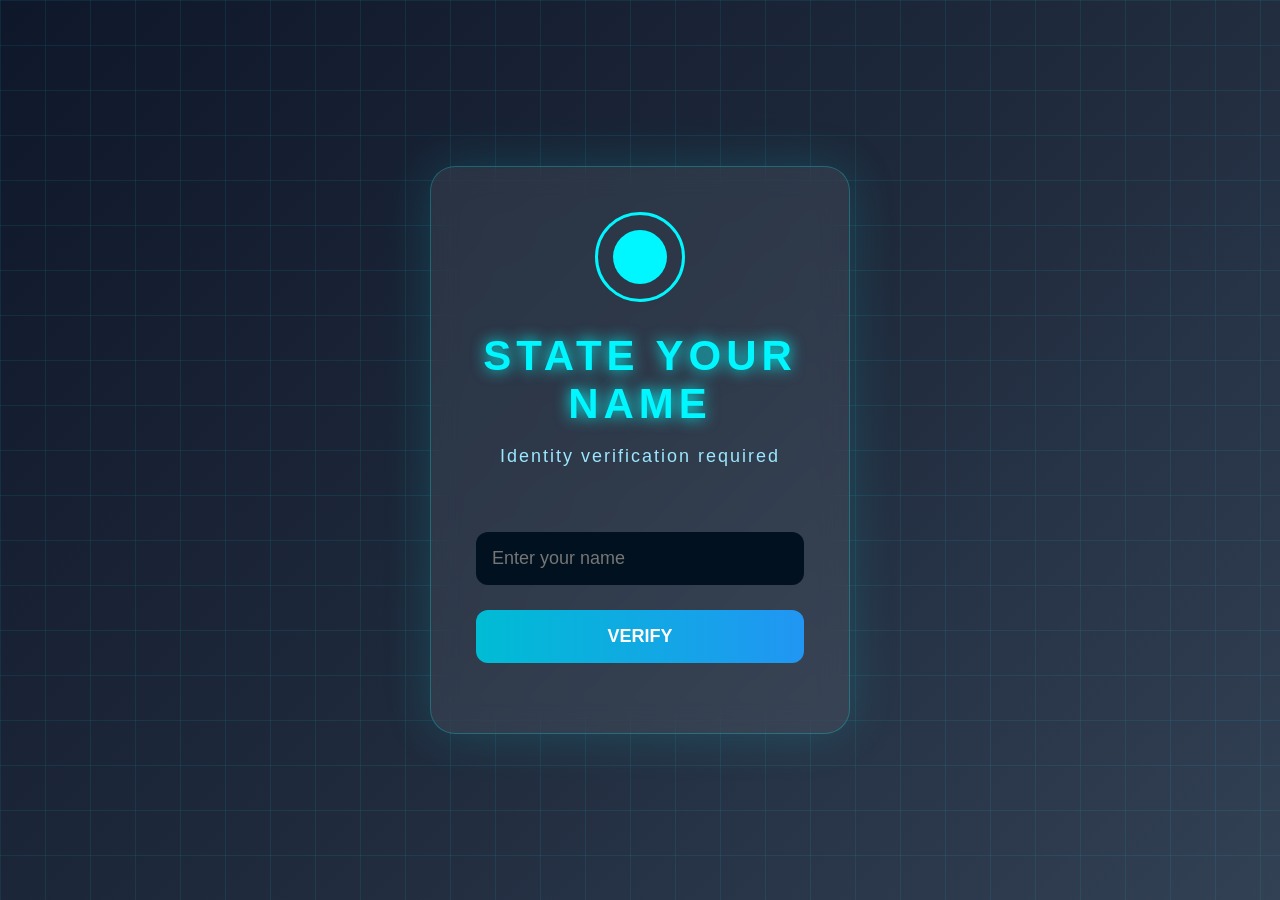
<file: index.html>
<!DOCTYPE html>
<html lang="en">
<head>
    <meta charset="UTF-8">
    <meta name="viewport" content="width=device-width, initial-scale=1.0">
    <title>Identity Check</title>
    <link rel="stylesheet" href="style.css">
</head>
<body>

<div class="container">

    <div class="scanner">
        <div class="pulse"></div>
    </div>

    <h1>STATE YOUR NAME</h1>

    <p class="tagline">
        Identity verification required
    </p>

    <input
        type="text"
        id="nameInput"
        placeholder="Enter your name">

    <button id="continueBtn">
        VERIFY
    </button>

    <p id="message"></p>

</div>
<script src="script.js"></script>

</body>
</html>
</file>
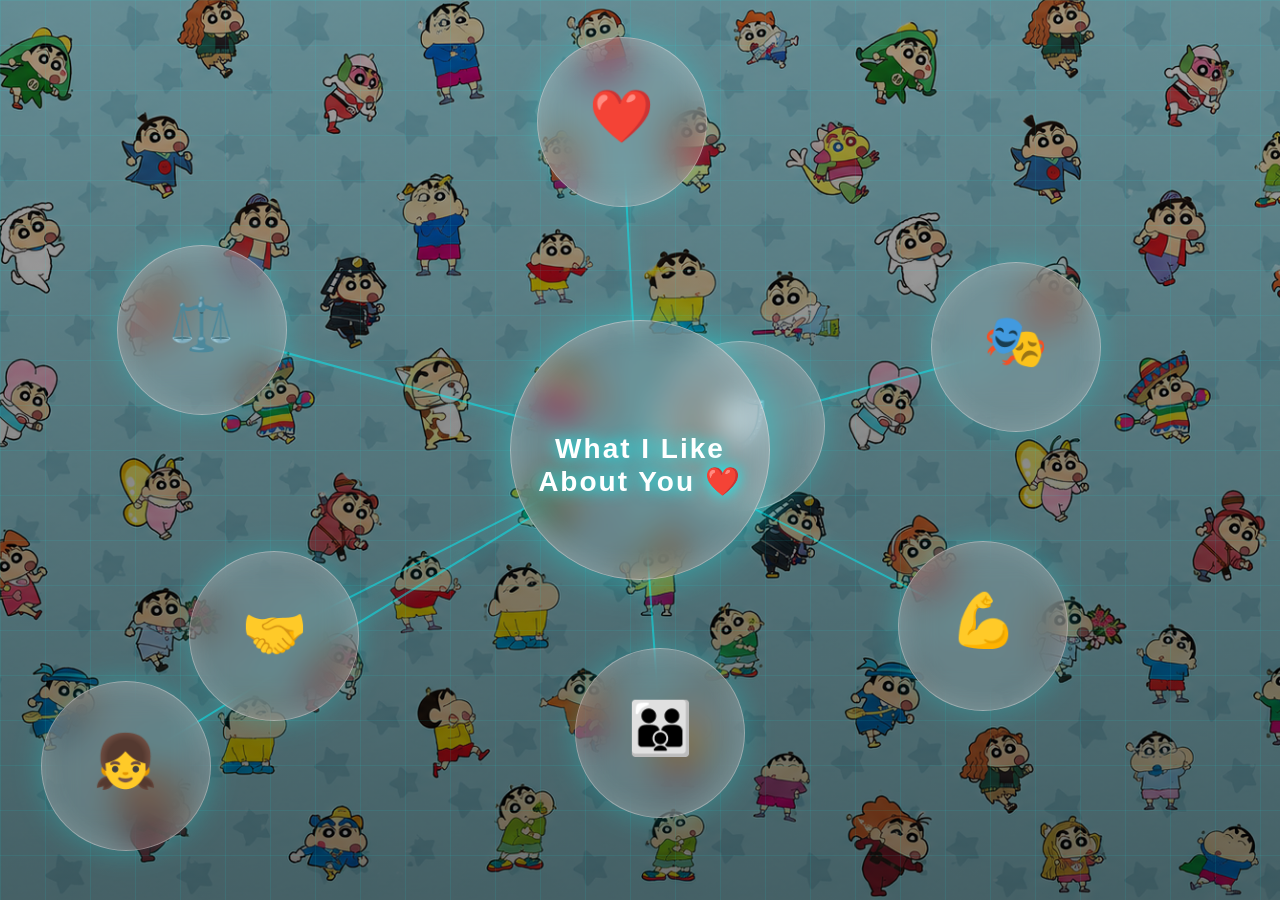
<file: inside.html>
<!DOCTYPE html>
<html lang="en">

<head>

    <meta charset="UTF-8">

    <meta name="viewport" content="width=device-width, initial-scale=1.0">

    <meta name="theme-color" content="#081322">

    <title>What I Like About You</title>

    <link rel="stylesheet" href="style.css">

</head>

<body class="inside">

    <!-- Connection Lines -->

    <svg class="lines" aria-hidden="true">

        <line id="line1"></line>
        <line id="line2"></line>
        <line id="line3"></line>
        <line id="line4"></line>
        <line id="line5"></line>
        <line id="line6"></line>
        <line id="line7"></line>
        <line id="line8"></line>

    </svg>

    <!-- Center Circle -->

    <div class="center">

        <h1>
            What I Like About You ❤️
        </h1>

    </div>

    <!-- Floating Bubbles -->

    <div class="bubble" id="b1" onclick="openCard('childish')">
        <span class="emoji">👧</span>
        <span class="label">Childish</span>
    </div>

    <div class="bubble" id="b2" onclick="openCard('guarded')">
        <span class="emoji">🛡️</span>
        <span class="label">Guarded</span>
    </div>

    <div class="bubble" id="b3" onclick="openCard('kind')">
        <span class="emoji">❤️</span>
        <span class="label">Kind</span>
    </div>

    <div class="bubble" id="b4" onclick="openCard('authentic')">
        <span class="emoji">🎭</span>
        <span class="label">Authentic</span>
    </div>

    <div class="bubble" id="b5" onclick="openCard('independent')">
        <span class="emoji">💪</span>
        <span class="label">Independent</span>
    </div>

    <div class="bubble" id="b6" onclick="openCard('principled')">
        <span class="emoji">⚖️</span>
        <span class="label">Principled</span>
    </div>

    <div class="bubble" id="b7" onclick="openCard('filial')">
        <span class="emoji">👪</span>
        <span class="label">Filial</span>
    </div>

    <div class="bubble" id="b8" onclick="openCard('respectful')">
        <span class="emoji">🤝</span>
        <span class="label">Respectful</span>
    </div>

    <!-- Popup -->

    <div id="overlay" class="overlay" aria-hidden="true">

        <div class="popup">

            <div class="popupImage"></div>

            <div class="popup-header">

                <div id="popupEmoji" class="popup-emoji">
                    👧
                </div>

                <h2 id="popupTitle">
                    Childish
                </h2>

                <div class="divider"></div>

            </div>

            <p id="popupText"></p>

            <div id="popupAction" class="popupAction" onclick="closeCard()"></div>

        </div>

    </div>

  <div id="glassAlert" class="glassAlert">

    <div class="alertTitle">
        ✨ You saw the 8 things I admire about you.
    </div>

    <div class="alertText">
        But there's still one thing left... ❤️
    </div>

</div>
    
   <div id="finalUnlock"
     class="finalUnlock"
     onclick="showEnding()">

    ❤️ Final Surprise ❤️

</div>
    
   <div id="endingScreen" class="endingScreen">

    <div class="endingStars starsFar"></div>
    <div class="endingStars starsMid"></div>
    <div class="endingStars starsNear"></div>

    <div class="shootingStars"></div>

    <div class="endingText">
        One Last Thing...
    </div>

</div>

<script src="inside.js" defer></script>

</body>
</html>
</file>
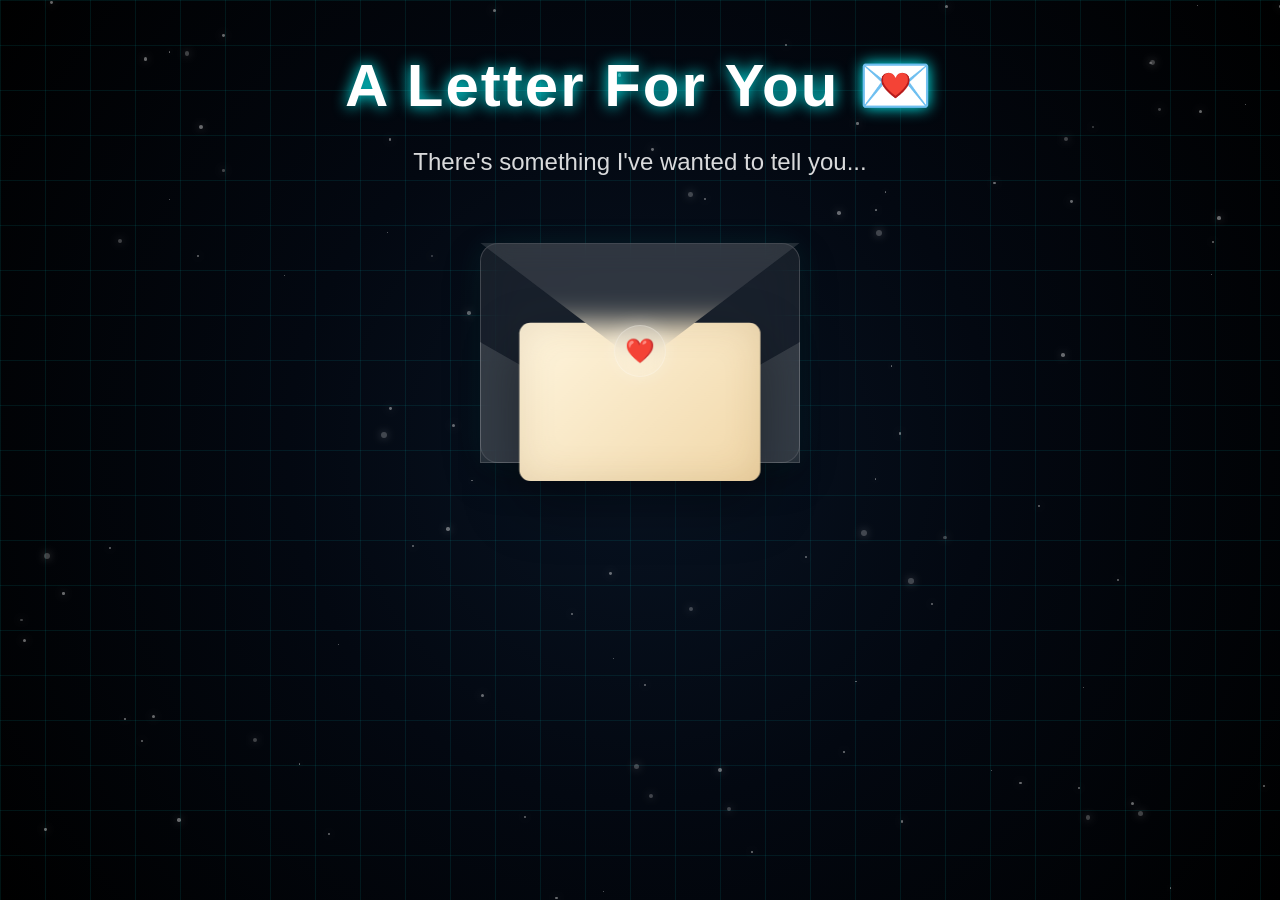
<file: letter.html>
<!DOCTYPE html>
<html lang="en">

<head>

    <meta charset="UTF-8">

    <meta name="viewport"
          content="width=device-width, initial-scale=1.0">

    <meta name="theme-color" content="#081322">

    <title>A Letter For You</title>

    <link rel="stylesheet" href="style.css">

</head>


<body class="letterPage">


<div class="letterBackground">


    <!-- Decorative Stars -->
    <div class="letterStars" aria-hidden="true"></div>



    <!-- Intro -->
    <div class="letterIntro">


        <h1>
            A Letter For You 💌
        </h1>


        <p>
            There's something I've wanted
            to tell you...
        </p>



        <!-- Envelope -->
        <div class="envelopeContainer">


            <div class="envelope"
                 id="envelope"
                 role="button"
                 aria-label="Open letter envelope"
                 onclick="openEnvelope()">



                <!-- Back of envelope -->
                <div class="envelopeBack"></div>



                <!-- Letter -->
                <div class="letterPaper">


                    <div class="letterContent">


                        <h2>
                            Dear SUAR,
                        </h2>



                        <div class="letterBody">


                            <div id="typewriter"></div>



                            <div id="cursor"
                                 class="typingCursor">
                            </div>



                            <div id="signature"
                                 class="signature">

                                With love,<br>

                                Rijin <span>❤️</span>

                            </div>



                            <div id="finalMessage"
                                 class="finalMessage">

                                <h2>
                                    Thank you for being you ❤️
                                </h2>

                                <p>
                                    Never change.
                                </p>

                            </div>



                        </div>


                    </div>


                </div>



                <!-- Envelope flap -->
                <div class="envelopeFlap"></div>



                <!-- Envelope front -->
                <div class="envelopeFront"></div>



                <!-- Seal -->
                <div class="envelopeSeal">
                    ❤️
                </div>



            </div>


        </div>



    </div>



</div>



<script src="letter.js" defer></script>


</body>


</html>
</file>
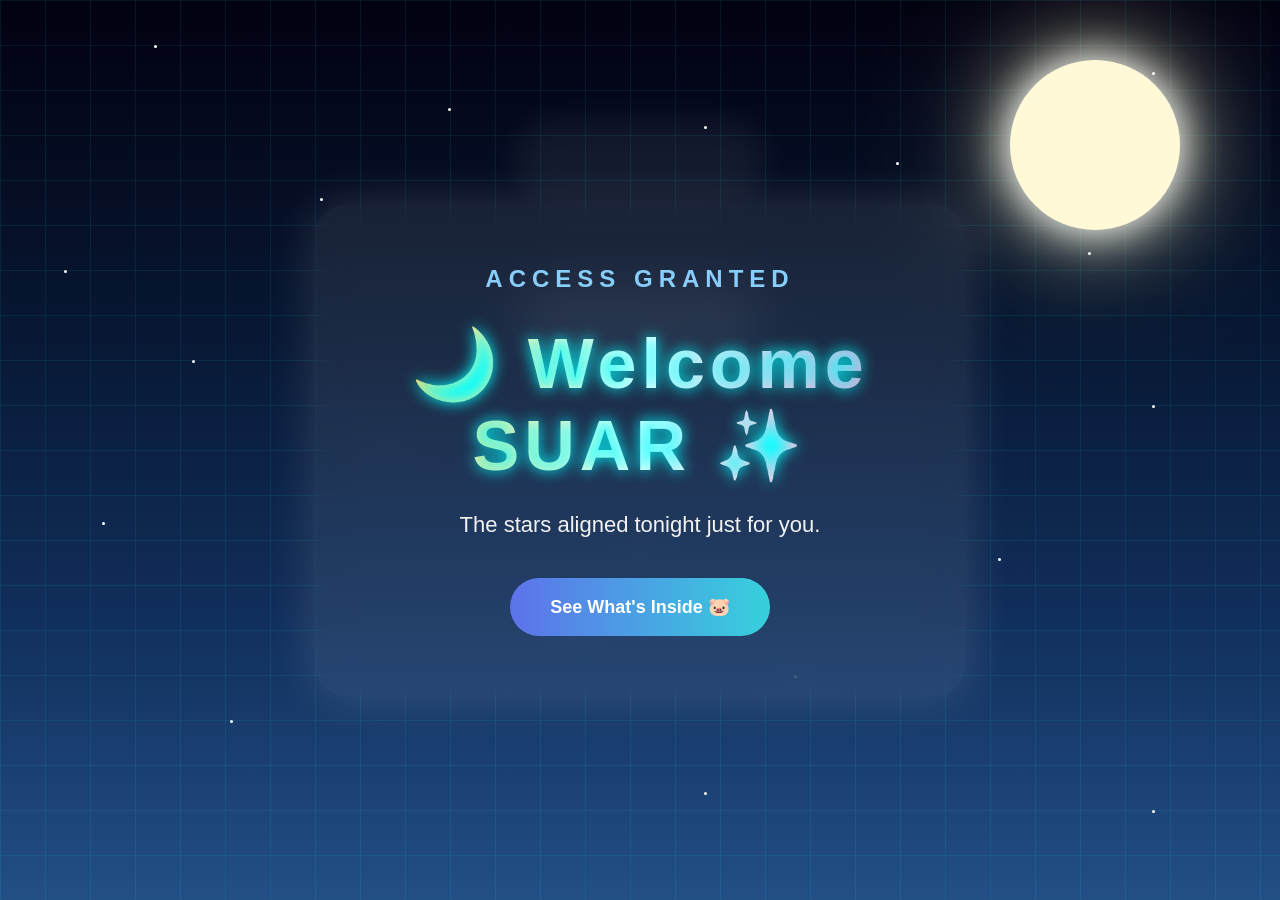
<file: welcome.html>
<!DOCTYPE html>
<html lang="en">

<head>

    <meta charset="UTF-8">

    <meta name="viewport" content="width=device-width, initial-scale=1.0">

    <meta name="theme-color" content="#081322">

    <title>Welcome</title>

    <link rel="stylesheet" href="style.css">

</head>

<body class="welcome-page">

    <!-- Moon -->
    <div class="moon" aria-hidden="true"></div>

    <!-- Stars -->
    <div class="stars" aria-hidden="true">

        <span></span><span></span><span></span><span></span><span></span>
        <span></span><span></span><span></span><span></span><span></span>
        <span></span><span></span><span></span><span></span><span></span>
        <span></span><span></span><span></span><span></span><span></span>

    </div>

    <!-- Shooting Stars -->
    <div class="shooting-star s1" aria-hidden="true"></div>
    <div class="shooting-star s2" aria-hidden="true"></div>
    <div class="shooting-star s3" aria-hidden="true"></div>

    <!-- Clouds -->
    <div class="cloud c1" aria-hidden="true"></div>
    <div class="cloud c2" aria-hidden="true"></div>

    <!-- Welcome Card -->
    <main class="welcome-card">

        <h2>ACCESS GRANTED</h2>

        <h1>🌙 Welcome SUAR ✨</h1>

        <p>
            The stars aligned tonight just for you.
        </p>

        <button id="insideBtn" type="button">
            See What's Inside 🐷
        </button>

    </main>

    <script>

        const insideBtn = document.getElementById("insideBtn");

        insideBtn.addEventListener("click", () => {

            document.body.classList.add("leave");

            setTimeout(() => {

                window.location.href = "inside.html";

            }, 1200);

        });

    </script>

</body>

</html>
</file>
<file: style.css>
@import url('https://fonts.googleapis.com/css2?family=Cormorant+Garamond:wght@400;500;600;700&family=Poppins:wght@300;400;500;600&display=swap');

*{
    margin:0;
    padding:0;
    box-sizing:border-box;
    font-family:"Segoe UI",sans-serif;
}

html,
body{

    width:100%;

    min-height:100%;

    overflow-x:hidden;

    -webkit-text-size-adjust:100%;

}



body{

    min-height:100vh;

    min-height:100dvh;


    display:flex;

    justify-content:center;

    align-items:center;


    padding:20px;


    overflow-x:hidden;


    position:relative;


    background:

        radial-gradient(
            circle at center,
            #11264a 0%,
            #081322 45%,
            #02060d 100%
        );

}

/* animated grid */

body::before{

    content:"";

    position:absolute;
    inset:0;

    background-image:

    linear-gradient(rgba(0,255,255,.08) 1px,transparent 1px),
    linear-gradient(90deg,rgba(0,255,255,.08) 1px,transparent 1px);

    background-size:45px 45px;

    animation:gridMove 8s linear infinite;

    pointer-events:none;

}

@keyframes gridMove{

    from{
        transform:translateY(0);
    }

    to{
        transform:translateY(45px);
    }

}

.container{

    position:relative;

    width:min(420px,100%);

    padding:clamp(25px,5vw,45px);

    border-radius:20px;

    background:rgba(0,15,30,.75);

    backdrop-filter:blur(15px);
    -webkit-backdrop-filter:blur(15px);

    border:1px solid rgba(0,255,255,.25);

    text-align:center;

    box-shadow:
        0 0 30px rgba(0,255,255,.2),
        inset 0 0 30px rgba(0,255,255,.05);

    z-index:10;

}

.scanner{

    width:clamp(70px,20vw,90px);
    height:clamp(70px,20vw,90px);

    margin:auto;

    border-radius:50%;

    border:3px solid #00f7ff;

    position:relative;

    animation:rotate 5s linear infinite;

}

.pulse{

    position:absolute;

    inset:15px;

    border-radius:50%;

    background:#00f7ff;

    animation:pulse 2s infinite;

}

@keyframes rotate{

    from{
        transform:rotate(0);
    }

    to{
        transform:rotate(360deg);
    }

}

@keyframes pulse{

    0%{
        transform:scale(.3);
        opacity:1;
    }

    100%{
        transform:scale(1.3);
        opacity:0;
    }

}

@media (max-width:768px){

    body{

        padding:16px;

    }

    .container{

        border-radius:16px;

    }

}

h1{

    margin-top:30px;

    color:#00f7ff;

    font-size:clamp(28px,6vw,42px);

    letter-spacing:clamp(2px,1vw,5px);

    text-shadow:0 0 15px cyan;

    text-align:center;

    animation:flicker 3s infinite;

}

@keyframes flicker{

    0%,100%{
        opacity:1;
    }

    50%{
        opacity:.6;
    }

}

.tagline{

    color:#9be7ff;

    margin:18px 0 35px;

    font-size:clamp(14px,2.5vw,18px);

    letter-spacing:clamp(1px,.4vw,2px);

    text-align:center;

}

input{

    width:100%;

    padding:clamp(14px,2vw,16px);

    background:#02111f;

    border:1px solid #00f7ff;

    border-radius:10px;

    color:white;

    font-size:clamp(16px,2.5vw,18px);

    outline:none;

    transition:.3s;

}

input:focus{

    box-shadow:0 0 20px cyan;

}

button{

    width:100%;

    margin-top:22px;

    padding:clamp(14px,2vw,16px);

    border:none;

    border-radius:10px;

    background:#00cfff;

    color:#001018;

    font-size:clamp(16px,2.5vw,18px);

    font-weight:bold;

    cursor:pointer;

    transition:
        transform .3s ease,
        box-shadow .3s ease,
        background .3s ease;

}

button:hover{

    transform:translateY(-3px);

    box-shadow:0 0 25px cyan;

}

button:active{

    transform:scale(.98);

}

#message{

    margin-top:25px;

    font-size:clamp(16px,3vw,20px);

    color:#ff5c5c;

    font-weight:bold;

    text-align:center;

    word-break:break-word;

}

/* ==========================================
   WELCOME PAGE
========================================== */

.welcome-page{

    margin:0;

    width:100%;
    min-height:100vh;
    min-height:100dvh;

    overflow:hidden;

    display:flex;
    justify-content:center;
    align-items:center;

    position:relative;

    background:linear-gradient(to bottom,#020111,#07152f,#102d59,#224f86);

}

/* Moon */

.moon{

    position:absolute;

    top:clamp(20px,6vw,60px);
    right:clamp(20px,8vw,100px);

    width:clamp(90px,18vw,170px);
    height:clamp(90px,18vw,170px);

    border-radius:50%;

    background:#fff9d8;

    box-shadow:
        0 0 40px white,
        0 0 90px rgba(255,255,200,.8),
        0 0 180px rgba(255,255,180,.3);

    animation:moonGlow 5s ease-in-out infinite;

}

@keyframes moonGlow{

    50%{

        box-shadow:
            0 0 70px white,
            0 0 150px rgba(255,255,200,.9),
            0 0 250px rgba(255,255,180,.4);

    }

}

/* Stars */

.stars{

    position:absolute;
    inset:0;

    pointer-events:none;

}

.stars span{

    position:absolute;

    width:3px;
    height:3px;

    background:white;

    border-radius:50%;

    animation:twinkle 2s infinite alternate;

}

@keyframes twinkle{

    from{

        opacity:.2;

        transform:scale(.8);

    }

    to{

        opacity:1;

        transform:scale(2);

    }

}

/* 20 star positions */

.stars span:nth-child(1){top:5%;left:12%;}
.stars span:nth-child(2){top:12%;left:35%;}
.stars span:nth-child(3){top:18%;left:70%;}
.stars span:nth-child(4){top:28%;left:85%;}
.stars span:nth-child(5){top:40%;left:15%;}
.stars span:nth-child(6){top:50%;left:30%;}
.stars span:nth-child(7){top:62%;left:78%;}
.stars span:nth-child(8){top:80%;left:18%;}
.stars span:nth-child(9){top:75%;left:62%;}
.stars span:nth-child(10){top:32%;left:52%;}
.stars span:nth-child(11){top:8%;left:90%;}
.stars span:nth-child(12){top:90%;left:90%;}
.stars span:nth-child(13){top:45%;left:90%;}
.stars span:nth-child(14){top:22%;left:25%;}
.stars span:nth-child(15){top:70%;left:45%;}
.stars span:nth-child(16){top:58%;left:8%;}
.stars span:nth-child(17){top:14%;left:55%;}
.stars span:nth-child(18){top:88%;left:55%;}
.stars span:nth-child(19){top:30%;left:5%;}
.stars span:nth-child(20){top:60%;left:50%;}

/* Shooting Stars */

.shooting-star{

    position:absolute;

    width:clamp(80px,12vw,160px);
    height:2px;

    background:linear-gradient(90deg,white,transparent);

    transform:rotate(-35deg);

    will-change:transform;

}

.s1{

    top:10%;
    left:-20%;

    animation:shoot1 7s linear infinite;

}

.s2{

    top:30%;
    left:-30%;

    animation:shoot2 10s linear infinite;

}

.s3{

    top:55%;
    left:-25%;

    animation:shoot3 12s linear infinite;

}

@keyframes shoot1{

    to{

        transform:translate(120vw,60vh) rotate(-35deg);

    }

}

@keyframes shoot2{

    to{

        transform:translate(120vw,55vh) rotate(-35deg);

    }

}

@keyframes shoot3{

    to{

        transform:translate(120vw,65vh) rotate(-35deg);

    }

}

/* Clouds */

.cloud{

    position:absolute;

    width:250px;
    height:80px;

    background:rgba(255,255,255,.06);

    border-radius:100px;

    filter:blur(15px);

}

.c1{

    top:120px;

    animation:cloudMove1 45s linear infinite;

}

.c2{

    top:280px;

    animation:cloudMove2 60s linear infinite;

}

@keyframes cloudMove1{

    from{
        left:-300px;
    }

    to{
        left:110%;
    }

}

@keyframes cloudMove2{

    from{
        left:110%;
    }

    to{
        left:-300px;
    }

}

/* Glass Card */

.welcome-card{

    width:650px;

    padding:60px;

    border-radius:30px;

    background:rgba(255,255,255,.08);

    backdrop-filter:blur(18px);

    box-shadow:0 0 50px rgba(255,255,255,.15);

    text-align:center;

    color:white;

    animation:fadeUp 1.5s ease;

    z-index:5;

}

@keyframes fadeUp{

    from{

        opacity:0;

        transform:translateY(100px);

    }

    to{

        opacity:1;

        transform:translateY(0);

    }

}

.welcome-card h2{

    color:#87cefa;

    letter-spacing:6px;

    margin-bottom:25px;

}

.welcome-card h1{

    font-size:70px;

    background:linear-gradient(90deg,#ffd54f,#ffffff,#ff8ac9);

    -webkit-background-clip:text;

    -webkit-text-fill-color:transparent;

    animation:titlePulse 3s infinite;

}

@keyframes titlePulse{

    50%{

        transform:scale(1.05);

    }

}

.welcome-card p{

    margin-top:25px;

    font-size:22px;

    color:#f2f2f2;

}

/* Button */

.welcome-card button{

    margin-top:40px;

    padding:18px 40px;

    border:none;

    border-radius:50px;

    width:auto;

    background:linear-gradient(90deg,#5e72eb,#36d1dc);

    color:white;

    font-size:clamp(14px,2vw,18px);

    cursor:pointer;

    transition:.4s;

}

.welcome-card button:hover{

    transform:scale(1.08);

    box-shadow:0 0 35px #36d1dc;

}
body{

    margin:0;

    display:flex;
    justify-content:center;
    align-items:center;

    height:100vh;

    background:linear-gradient(135deg,#0f172a,#1e293b,#334155);

    overflow:hidden;

}

.container{

    width:420px;

    padding:45px;

    border-radius:25px;

    background:rgba(255,255,255,.08);

    backdrop-filter:blur(15px);

    text-align:center;

    box-shadow:
        0 0 50px rgba(0,255,255,.15);

    position:relative;

}

/* rotating ring */

.scan-ring{

    width:90px;
    height:90px;

    border-radius:50%;

    margin:auto;

    border:4px solid rgba(255,255,255,.15);

    border-top:4px solid #00e5ff;

    animation:rotate 2s linear infinite;

}

@keyframes rotate{

    from{
        transform:rotate(0deg);
    }

    to{
        transform:rotate(360deg);
    }

}

.security{

    margin-top:20px;

    color:#00e5ff;

    letter-spacing:4px;

    animation:blink 2s infinite;

}

@keyframes blink{

    50%{
        opacity:.4;
    }

}

.title{

    margin-top:15px;

    font-size:42px;

    color:white;

    animation:slideDown 1s ease;

}

@keyframes slideDown{

    from{

        opacity:0;

        transform:translateY(-50px);

    }

    to{

        opacity:1;

        transform:translateY(0);

    }

}

.subtitle{

    margin-top:12px;

    color:#cbd5e1;

    font-size:clamp(14px,1.7vw,18px);

    animation:fadeIn 2s;

}

@keyframes fadeIn{

    from{
        opacity:0;
    }

    to{
        opacity:1;
    }

}

input{

    width:100%;

    margin-top:30px;

    padding:16px;

    border:none;

    border-radius:12px;

    outline:none;

    font-size:18px;

}

input:focus{

    box-shadow:0 0 25px #00e5ff;

}

button{

    margin-top:25px;

    width:100%;

    padding:16px;

    border:none;

    border-radius:12px;

    background:linear-gradient(90deg,#00bcd4,#2196f3);

    color:white;

    font-size:18px;

    cursor:pointer;

    transition:.4s;

}

button:hover{

    transform:translateY(-3px);

    box-shadow:0 0 30px #00bcd4;

}
/* ==========================================
   WHAT I LIKE ABOUT YOU PAGE
========================================== */


.inside {

    width: 100%;
    min-height: 100vh;
    height: 100dvh;

    overflow: hidden;

    position: relative;

    display: flex;
    justify-content: center;
    align-items: center;


    background:
    linear-gradient(
        rgba(0,0,0,.35),
        rgba(0,0,0,.55)
    ),
    url("background.png");


    background-size: cover;
    background-position: center;
    background-repeat: no-repeat;
}


/* SVG CONNECTION LINES */

.lines{

    position:absolute;

    width:100%;
    height:100%;

    z-index:1;

}


.lines line{

    stroke:#00f7ff;

    stroke-width:2;

    opacity:.5;

    filter:
    drop-shadow(0 0 8px cyan);

}



/* CENTER CIRCLE */

.center{

    position:absolute;

    width:min(260px,55vw);
    height:min(260px,55vw);

    box-sizing:border-box;

    border-radius:50%;

    background:
    rgba(255,255,255,.15);

    backdrop-filter:blur(15px);

    border:
    1px solid rgba(255,255,255,.4);


    display:flex;

    justify-content:center;
    align-items:center;


    text-align:center;

    padding:25px;


    z-index:5;


    box-shadow:

    0 0 40px rgba(0,255,255,.4),

    inset 0 0 30px rgba(255,255,255,.2);

}


.center h1{


    color:white;


    font-size:28px;


    letter-spacing:2px;


    text-shadow:

    0 0 15px cyan;


}



/* BUBBLES */


.bubble{

    position:absolute;

    width:min(170px,28vw);
    height:min(170px,28vw);

    box-sizing:border-box;

    border-radius:50%;

    background:rgba(255,255,255,.16);

    backdrop-filter:blur(18px);
    -webkit-backdrop-filter:blur(18px);

    border:1px solid rgba(255,255,255,.35);


    display:flex;
    justify-content:center;
    align-items:center;


    text-align:center;

    padding:18px;

    color:white;

    font-size:clamp(12px,2vw,22px);

    font-weight:600;

    line-height:1.4;


    z-index:3;

    cursor:pointer;

    user-select:none;


    box-shadow:

        0 0 30px rgba(0,255,255,.25),

        inset 0 0 25px rgba(255,255,255,.15);


    transition:

        transform .35s ease,

        box-shadow .35s ease,

        background .35s ease,

        border-color .35s ease;


    animation:breathe 4s ease-in-out infinite;

}


.bubble:hover:not(.opened){

    transform:scale(1.25);

}


.bubble:active{

    transform:scale(1.08);

}

.bubble{

    animation:breathe 4s ease-in-out infinite;

}

@keyframes breathe{

    0%,100%{

        transform:scale(1);

    }

    50%{

        transform:scale(1.03);

    }

}

.bubble:hover{

    transform:scale(1.12);

}


/* REMOVE OLD CSS ANIMATIONS */

.bubble{

    animation:none;

}
/* ACCESS GRANTED TO INSIDE PAGE TRANSITION */


.welcome-page.leave{


    animation:exitWelcome 0.5s forwards ease;


}



@keyframes exitWelcome{


    0%{

        opacity:1;

        transform:scale(1);

        filter:blur(0);

    }



    50%{

        opacity:.7;

        transform:scale(1.08);

        filter:blur(8px);

    }



    100%{

        opacity:0;

        transform:scale(.75);

        filter:blur(25px);

    }

}

/* Bubble content */

.bubble{

    display:flex;

    flex-direction:column;

    justify-content:center;

    align-items:center;

    overflow:hidden;

}


.emoji{

    font-size:clamp(24px,5vw,52px);

    transition:all .4s ease;

}



.label{

    margin-top:10px;

    font-size:clamp(10px,2vw,18px);

    font-weight:600;


    opacity:0;

    max-height:0;


    transform:translateY(15px);


    transition:

        opacity .35s ease,

        transform .35s ease,

        max-height .35s ease;

}



.bubble:hover{

    transform:scale(1.25);

}



.bubble:active:not(.opened){

    transform:scale(1.15);

}



.bubble:hover .emoji{

    font-size:clamp(20px,4vw,44px);

}



.bubble:hover .label{

    opacity:1;

    max-height:50px;

    transform:translateY(0);

}

/* ===========================
   POPUP
=========================== */

.overlay{

    position:fixed;

    top:0;
    left:0;

    width:100%;
    height:100dvh;

    display:flex;
    justify-content:center;
    align-items:center;

    padding:20px;

    box-sizing:border-box;

    background:rgba(0,0,0,.65);

    backdrop-filter:blur(12px);
    -webkit-backdrop-filter:blur(12px);

    opacity:0;
    visibility:hidden;

    transition:opacity .4s ease, visibility .4s ease;

    z-index:9999;

}

.overlay.show{

    opacity:1;
    visibility:visible;

}

.popup{

    position:relative;

    overflow:hidden;

    width:min(1000px,92vw);

    min-height:320px;

    padding:clamp(20px,4vw,40px) clamp(20px,5vw,65px);

    border-radius:35px;

    background:rgba(255,255,255,.08);

    backdrop-filter:blur(22px);
    -webkit-backdrop-filter:blur(22px);

    border:1px solid rgba(255,255,255,.25);

    color:white;

    box-shadow:0 0 50px rgba(0,255,255,.25);

    animation:popupOpen .45s ease;

}

.popupImage{

    position:absolute;

    inset:0;

    background-size:cover;

    background-position:center;

    background-repeat:no-repeat;

    opacity:.35;

    z-index:0;

    transition:.6s ease;

}

.popup-header,
.popup p,
.popupAction{

    position:relative;

    z-index:2;

}

@keyframes popupOpen{

    from{

        opacity:0;
        transform:translateY(50px) scale(.9);

    }

    to{

        opacity:1;
        transform:translateY(0) scale(1);

    }

}

.popup h2{

    font-family:'Cormorant Garamond', serif;

    font-size:clamp(28px,5vw,52px);

    font-weight:700;

    text-align:center;

    color:#fff8e7;

    letter-spacing:2px;

    margin-bottom:25px;

    text-shadow:
        0 0 12px rgba(255,255,255,.5),
        0 0 30px rgba(255,215,170,.35);

}

.popup p{

    font-family:'Cormorant Garamond', serif;

    font-size:clamp(16px,2.5vw,25px);

    font-weight:500;

    line-height:1.5;

    color:rgba(255,255,255,.98);

    text-align:justify;

    text-shadow:
        0 2px 8px rgba(0,0,0,.75);

    letter-spacing:.4px;

}

.closeBtn{

    float:right;

    width:clamp(38px,6vw,45px);
    height:clamp(38px,6vw,45px);

    border:none;

    border-radius:50%;

    background:rgba(255,255,255,.15);

    color:white;

    font-size:clamp(16px,2vw,20px);

    cursor:pointer;

    transition:.3s;

}

.closeBtn:hover{

    background:#00d9ff;

    color:black;

}

.closeBtn:active{

    transform:scale(.95);

}

@media (max-width:768px){

    .popup{

        min-height:auto;

        border-radius:25px;

    }

    .popup p{

        text-align:left;

    }

}

/* ===========================
   POPUP HEADER
=========================== */

.popup-header{

    text-align:center;

    margin-bottom:clamp(20px,4vw,30px);

}

.popup-emoji{

    font-size:clamp(48px,10vw,80px);

    margin-bottom:12px;

    animation:emojiFloat 3s ease-in-out infinite;

    text-shadow:
        0 0 20px rgba(255,255,255,.5),
        0 0 40px rgba(255,210,120,.4);

}

.popup h2{

    font-family:'Cormorant Garamond', serif;

    font-size:clamp(28px,5vw,52px);

    font-weight:700;

    color:#fff7df;

    margin:0;

    letter-spacing:2px;

    text-shadow:
        0 0 12px rgba(255,255,255,.4);

}

.divider{

    width:min(180px,60vw);

    height:2px;

    margin:22px auto;

    background:linear-gradient(
        to right,
        transparent,
        #ffd56b,
        white,
        #ffd56b,
        transparent
    );

    box-shadow:0 0 12px rgba(255,213,107,.6);

}

@keyframes emojiFloat{

    0%,100%{

        transform:translateY(0);

    }

    50%{

        transform:translateY(-8px);

    }

}

/* ===========================
   POPUP ACTION
=========================== */

.popupAction{

    width:fit-content;

    max-width:min(90%,500px);

    margin:clamp(25px,5vw,40px) auto 0;

    padding:clamp(12px,2vw,16px) clamp(22px,5vw,34px);

    border-radius:50px;

    background:rgba(255,255,255,.12);

    backdrop-filter:blur(15px);
    -webkit-backdrop-filter:blur(15px);

    border:1px solid rgba(255,255,255,.25);

    color:#fff7df;

    font-family:'Cormorant Garamond', serif;

    font-size:clamp(18px,2.5vw,24px);

    font-weight:600;

    text-align:center;

    cursor:pointer;

    user-select:none;

    transition:
        transform .35s ease,
        background .35s ease,
        box-shadow .35s ease;

    box-shadow:
        0 0 20px rgba(255,255,255,.15);

}

.popupAction:hover{

    transform:translateY(-4px) scale(1.04);

    background:rgba(255,255,255,.22);

    box-shadow:
        0 0 35px rgba(255,215,120,.45);

}

.popupAction:active{

    transform:scale(.97);

}
/* ==========================================
   PAGE LEAVE ANIMATION
========================================== */

body.leave{

    animation: pageLeave 1.2s ease forwards;

}

@keyframes pageLeave{

    from{

        opacity:1;
        transform:scale(1);

    }

    to{

        opacity:0;
        transform:scale(1.08);

    }

}

/* ==========================================
   OPENED BUBBLE
========================================== */

.bubble.opened{

    background: rgba(0,255,255,.28) !important;

    border: 2px solid cyan !important;

    box-shadow:
        0 0 20px cyan,
        0 0 45px rgba(0,255,255,.8),
        inset 0 0 20px rgba(255,255,255,.25) !important;

    transform: scale(0.85);

}
/* ==========================================
   FINAL SURPRISE BUTTON
========================================== */

.finalUnlock{

    position:fixed;

    left:50%;
    bottom:40px;

    transform:translateX(-50%) scale(.8);

    padding:18px 36px;

    border-radius:50px;

    background:rgba(255,255,255,.12);

    backdrop-filter:blur(18px);
    -webkit-backdrop-filter:blur(18px);

    border:2px solid rgba(255,255,255,.35);

    color:white;

    font-size:22px;
    font-weight:700;

    letter-spacing:1px;

    cursor:pointer;

    z-index:999;

    opacity:0;

    visibility:hidden;

    pointer-events:none;

    transition:
        opacity .6s ease,
        transform .6s ease,
        box-shadow .6s ease;

    box-shadow:
        0 0 25px rgba(0,255,255,.35);

}

/* Visible state */

.finalUnlock.show{

    opacity:1;

    visibility:visible;

    pointer-events:auto;

    transform:translateX(-50%) scale(1);

    box-shadow:
        0 0 25px cyan,
        0 0 60px rgba(0,255,255,.8);

}
/* ==========================================
   GLASS ALERT
========================================== */

.glassAlert{

    position:fixed;

    top:40px;
    left:50%;

    transform:translateX(-50%) translateY(-30px);

    width:min(92vw,500px);

    padding:25px;

    text-align:center;

    color:white;

    font-size:clamp(14px,1.8vw,18px);

    font-weight:600;

    line-height:1.5;

    background:rgba(255,255,255,.14);

    backdrop-filter:blur(18px);
    -webkit-backdrop-filter:blur(18px);

    border:1px solid rgba(255,255,255,.35);

    border-radius:25px;

    box-shadow:
        0 0 25px cyan,
        inset 0 0 25px rgba(255,255,255,.2);

    z-index:2000;

    opacity:0;

    pointer-events:none;

    transition:
        opacity .5s ease,
        transform .5s ease;

}

.glassAlert.show{

    opacity:1;

    transform:translateX(-50%) translateY(0);

}
.alertTitle{

    font-size:clamp(11px,1.3vw,16px);

    font-weight:700;

    white-space:nowrap;

    letter-spacing:.2px;

}

.alertText{

    margin-top:12px;

    font-size:clamp(16px,2vw,22px);

    font-weight:600;

}
/* ===========================
   FINAL TRANSITION SCREEN
=========================== */

.endingScreen{

    position:fixed;
    inset:0;

    display:flex;
    justify-content:center;
    align-items:center;

    overflow:hidden;

    background:
        radial-gradient(circle at center,
        #081322 0%,
        #030811 45%,
        #000 100%);

    z-index:5000;

    opacity:0;
    visibility:hidden;

    transition:
        opacity 1.2s ease,
        visibility 1.2s ease;

}

.endingScreen.show{

    opacity:1;
    visibility:visible;

}


/* ===========================
   SOFT VIGNETTE
=========================== */

.endingScreen::before{

    content:"";

    position:absolute;
    inset:0;

    pointer-events:none;

    background:radial-gradient(
        circle,
        transparent 40%,
        rgba(0,0,0,.18) 70%,
        rgba(0,0,0,.65) 100%
    );

    z-index:2;

}


/* ===========================
   ENDING TEXT
=========================== */

.endingText{

    position:relative;
    z-index:20;

    color:#fff;

    font-size:clamp(30px,5vw,58px);

    font-weight:700;

    letter-spacing:2px;

    text-align:center;

    padding:0 20px;

    opacity:0;

    transform:translateY(20px);

    transition:all 1s ease;

    animation:
        textGlow 5s ease-in-out infinite,
        floatText 7s ease-in-out infinite;

}

.endingScreen.show .endingText{

    opacity:1;

    transform:translateY(0);

}


/* ===========================
   TEXT ANIMATION
=========================== */

@keyframes floatText{

    0%,100%{

        transform:translateY(0);

    }

    50%{

        transform:translateY(-6px);

    }

}

@keyframes textGlow{

    0%,100%{

        text-shadow:
            0 0 10px rgba(255,255,255,.25),
            0 0 20px rgba(0,255,255,.12);

    }

    50%{

        text-shadow:
            0 0 18px rgba(255,255,255,.85),
            0 0 40px rgba(0,255,255,.35),
            0 0 80px rgba(0,255,255,.15);

    }

}


/* ===========================
   STAR LAYERS
=========================== */

.endingStars{

    position:absolute;

    inset:0;

    overflow:hidden;

    pointer-events:none;

}

/* Far */

.starsFar{

    opacity:.30;

    animation:starDriftFar 40s ease-in-out infinite;

}

/* Middle */

.starsMid{

    opacity:.60;

    animation:starDriftMid 28s ease-in-out infinite;

}

/* Near */

.starsNear{

    opacity:.95;

    animation:starDriftNear 18s ease-in-out infinite;

}


/* ===========================
   INDIVIDUAL STARS
=========================== */

.endingStars span{

    position:absolute;

    border-radius:50%;

    background:#fff;

    box-shadow:
        0 0 6px rgba(255,255,255,.9),
        0 0 14px rgba(255,255,255,.45);

    animation:twinkle ease-in-out infinite;

    will-change:transform,opacity;

}


/* ===========================
   STAR MOVEMENT
=========================== */

@keyframes starDriftFar{

    0%,100%{
        transform:
            translateY(0)
            translateX(0);
    }

    50%{
        transform:
            translateY(-6px)
            translateX(4px);
    }

}

@keyframes starDriftMid{

    0%,100%{
        transform:
            translateY(0)
            translateX(0);
    }

    50%{
        transform:
            translateY(-10px)
            translateX(-6px);
    }

}

@keyframes starDriftNear{

    0%,100%{
        transform:
            translateY(0)
            translateX(0);
    }

    50%{
        transform:
            translateY(-16px)
            translateX(8px);
    }

}


/* ===========================
   STAR TWINKLE
=========================== */

@keyframes twinkle{

    0%{
        opacity:.15;
        transform:scale(.6);
    }

    25%{
        opacity:.45;
        transform:scale(.9);
    }

    50%{
        opacity:1;
        transform:scale(1.4);
    }

    75%{
        opacity:.55;
        transform:scale(1);
    }

    100%{
        opacity:.15;
        transform:scale(.6);
    }

}

/* ===========================
   SHOOTING STARS
=========================== */

.shootingStars{

    position:absolute;
    inset:0;

    overflow:hidden;
    pointer-events:none;

    z-index:5;

}

.shootingStar{

    position:absolute;

    width:2px;
    height:2px;

    border-radius:50%;

    background:#fff;

    box-shadow:
        0 0 6px rgba(255,255,255,.95),
        0 0 14px rgba(255,255,255,.6);

}

.shootingStar::after{

    content:"";

    position:absolute;

    top:50%;
    left:-140px;

    width:140px;
    height:2px;

    transform:translateY(-50%);

    background:linear-gradient(
        to left,
        rgba(255,255,255,.9),
        transparent
    );

}

@keyframes shooting{

    from{
        transform:translate(0,0);
        opacity:0;
    }

    10%{
        opacity:1;
    }

    to{
        transform:translate(-450px,450px);
        opacity:0;
    }

}

/* ==========================================
   LETTER PAGE
========================================== */

.letterPage{

    margin:0;

    padding:0;


    width:100%;

    min-height:100vh;

    min-height:100dvh;


    overflow:hidden;


    background:
        radial-gradient(
            circle at center,
            #081322 0%,
            #030811 45%,
            #000 100%
        );


    transition:
        background 2s ease;


    display:flex;

    justify-content:center;

    align-items:center;


    font-family:
        Arial,
        Helvetica,
        sans-serif;


    -webkit-tap-highlight-color:transparent;

}
/* ==========================================
   LETTER PAGE SCROLL FIX
========================================== */

body.letterPage{

    display:block;

    overflow-y:auto;

    padding:0;

}


body.letterPage .letterBackground{

    min-height:100dvh;

}

/* ==========================================
   FINAL CINEMATIC MODE
========================================== */

.letterPage.finalMode{

    background:
        radial-gradient(
            circle at center,
            #182b45 0%,
            #07101d 45%,
            #000 100%
        );

}


/* ==========================================
   LETTER BACKGROUND
========================================== */

.letterBackground{

    position:relative;


    width:100%;


    min-height:100dvh;


    display:flex;


    justify-content:center;


    align-items:flex-start;


    overflow:visible;


    padding:

        clamp(20px,4vw,50px);



    box-sizing:border-box;

}

/* ==========================================
   LETTER INTRO
========================================== */

.letterIntro{

    position:relative;

    z-index:10;

    text-align:center;

    width:min(90%,700px);

    animation:
        fadeInUp 1.2s ease;

}


/* ==========================================
   TITLE
========================================== */

.letterIntro h1{

    color:#fff;

    font-size:
        clamp(34px,5vw,60px);

    margin:
        0 0 20px;

    letter-spacing:2px;

    line-height:1.2;

    animation:
        textGlow 5s ease-in-out infinite;

}


/* ==========================================
   INTRO TEXT
========================================== */

.letterIntro p{

    color:
        rgba(255,255,255,.85);

    font-size:
        clamp(18px,2vw,24px);

    line-height:1.7;

    margin:0;

}


/* ==========================================
   INTRO ENTRY ANIMATION
========================================== */

@keyframes fadeInUp{

    from{

        opacity:0;

        transform:
            translateY(25px);

    }


    to{

        opacity:1;

        transform:
            translateY(0);

    }

}
/* ==========================================
   ENVELOPE CONTAINER
========================================== */

.envelopeContainer{

    margin-top:60px;


    display:flex;


    justify-content:center;


    align-items:flex-start;


    width:100%;


    position:relative;


}



/* ==========================================
   ENVELOPE
========================================== */

.envelope{

    position:relative;


    width:min(320px,85vw);


    aspect-ratio:1.45 / 1;


    cursor:pointer;


    animation:

        floatEnvelope 4s ease-in-out infinite;


    transition:

        transform .9s cubic-bezier(.22,.61,.36,1),

        width .9s ease,

        height .9s ease;



    user-select:none;


    -webkit-user-select:none;


    touch-action:manipulation;


    z-index:10;


    overflow:visible;


    transform-origin:

        center top;

}



/* Desktop hover */

@media (hover:hover){


    .envelope:hover{


        transform:

            scale(1.03);

    }

}



/* Stop floating during opening */

.envelope.open{


    animation:none;


}
/* ===========================
   EXPANDED STATE
=========================== */

.envelope.expanded{

    position:fixed;


    left:50%;

    top:12%;


    width:min(92vw,760px);

    height:min(84dvh,900px);


    transform:

        translateX(-50%)
        scale(1);


    aspect-ratio:auto;


    animation:none;


    cursor:default;


    z-index:9999;

}

/* ===========================
   BACK
=========================== */

.envelopeBack{

    position:absolute;

    inset:0;

    border-radius:18px;

    background:
        rgba(255,255,255,.08);

    backdrop-filter:blur(18px);

    -webkit-backdrop-filter:blur(18px);

    border:
        1px solid rgba(255,255,255,.18);


    box-shadow:

        0 15px 35px rgba(0,0,0,.35),

        0 0 30px rgba(0,255,255,.08);

    transition:

        border-radius .8s ease;

}


/* ===========================
   FRONT
=========================== */

.envelopeFront{

    position:absolute;

    left:0;

    bottom:0;

    width:100%;

    height:55%;


    background:
        rgba(255,255,255,.12);


    backdrop-filter:blur(14px);

    -webkit-backdrop-filter:blur(14px);


    border:
        1px solid rgba(255,255,255,.15);


    clip-path:polygon(

        0 0,

        50% 75%,

        100% 0,

        100% 100%,

        0 100%

    );


    opacity:1;


    transition:

        opacity .5s ease;

}


/* Fade front while opening */

.envelope.open .envelopeFront{

    opacity:.25;

}


/* ==========================================
   ENVELOPE FLAP
========================================== */

.envelopeFlap{

    position:absolute;

    top:0;

    left:0;

    width:100%;

    height:55%;


    background:

        rgba(255,255,255,.10);


    backdrop-filter:blur(14px);

    -webkit-backdrop-filter:blur(14px);


    clip-path:polygon(

        0 0,

        50% 100%,

        100% 0

    );


    transform-origin:top;


    transform:
        rotateX(0deg);


    transition:

        transform .9s cubic-bezier(.22,.61,.36,1),

        opacity .5s ease;


    backface-visibility:hidden;

    -webkit-backface-visibility:hidden;


    z-index:6;

}


/* Open flap */

.envelope.open .envelopeFlap{

    transform:
        rotateX(180deg);

}


/* ===========================
   SEAL
=========================== */

.envelopeSeal{

    transition:

        opacity .4s ease,

        transform .4s ease;

}


.envelope.open .envelopeSeal{

    opacity:0;

    transform:

        translate(-50%,-50%)

        scale(.8);

}

/* ==========================================
   LETTER PAPER
========================================== */

.letterPaper{

    position:absolute;

    left:50%;

    top:30%;


    width:82%;

    height:78%;


    transform:

        translate(-50%,0)
        scale(.92);


    transform-origin:

        top center;


    background:

        linear-gradient(
            135deg,
            #fff6df,
            #f1d7a8
        );


    border-radius:12px;


    box-shadow:

        0 25px 60px rgba(0,0,0,.35),

        inset 0 0 40px rgba(120,80,30,.15);


    overflow:hidden;


    z-index:2;


    transition:

        top 1s cubic-bezier(.22,.61,.36,1),

        width 1s ease,

        height 1s ease,

        transform 1s cubic-bezier(.22,.61,.36,1),

        border-radius 1s ease,

        box-shadow 1s ease;

}

/* ==========================================
   EXPANDED LETTER PAPER
========================================== */

.envelope.expanded .letterPaper{

    position:fixed;


    left:50%;

    top:6%;


    width:min(92vw,760px);

    height:88vh;


    transform:

        translateX(-50%)
        scale(1);



    transform-origin:

        top center;



    border-radius:22px;



    box-shadow:

        0 35px 90px rgba(0,0,0,.45),

        0 0 40px rgba(255,220,150,.35);



    transition:

        width 1.6s cubic-bezier(.22,.61,.36,1),

        height 1.6s cubic-bezier(.22,.61,.36,1),

        transform 1.6s cubic-bezier(.22,.61,.36,1),

        border-radius 1.6s ease,

        box-shadow 1.6s ease;

}
/* ==========================================
   SMOOTH LETTER GROW
========================================== */

@keyframes letterGrow{

    from{

        transform:

            translate(0,30px)
            scale(.85);

        opacity:.7;

    }


    to{

        transform:

            translate(0,0)
            scale(1);

        opacity:1;

    }

}

/* ==========================================
   ENVELOPE SEAL
========================================== */

.envelopeSeal{

    position:absolute;

    left:50%;
    top:49%;

    transform:
        translate(-50%,-50%);

    width:52px;

    height:52px;

    border-radius:50%;

    display:flex;

    justify-content:center;

    align-items:center;

    background:rgba(255,255,255,.18);

    backdrop-filter:blur(10px);
    -webkit-backdrop-filter:blur(10px);

    border:1px solid rgba(255,255,255,.22);

    font-size:24px;

    z-index:8;

    box-shadow:
        0 0 18px rgba(255,255,255,.25);

    transition:
        opacity .5s ease,
        transform .5s ease;

}


/* Seal disappears when opened */

.envelope.open .envelopeSeal{

    opacity:0;

    transform:
        translate(-50%,-50%)
        scale(.5);

    pointer-events:none;

}

/* ===========================
   OPEN ANIMATION
=========================== */

.envelope.open .envelopeSeal{

    opacity:0;

    transform:
        translate(-50%,-50%)
        scale(.5);

}

.envelope.open .envelopeFlap{

    transform:rotateX(180deg);

}

/* ===========================
   EXPANDED CLEANUP
=========================== */

.envelope.expanded .envelopeBack,
.envelope.expanded .envelopeFront,
.envelope.expanded .envelopeFlap,
.envelope.expanded .envelopeSeal{

    opacity:0;

    pointer-events:none;

}

/* ===========================
   FLOATING ANIMATION
=========================== */

@keyframes floatEnvelope{

    0%,100%{

        transform:translateY(0);

    }

    50%{

        transform:translateY(-10px);

    }

}

/* ==========================================
   ENVELOPE OPEN STATE
========================================== */

.envelope.open .envelopeSeal{

    opacity:0;

    transform:
        translate(-50%,-50%)
        scale(.5);

    transition:
        all .45s ease;

}

.envelope.open .envelopeFlap{

    transform:rotateX(180deg);

    transition:
        transform .9s ease;

}

/* ==========================================
   LETTER LIFT FROM ENVELOPE
========================================== */

.envelope.open .letterPaper{

    top:8%;


    transform:

        translate(-50%,0)
        scale(1);


    transition:

        top 1.4s cubic-bezier(.22,.61,.36,1),

        transform 1.4s cubic-bezier(.22,.61,.36,1);


}



/* Stop envelope floating during opening */

.envelope.open{

    animation:none;

}
/* ==========================================
   LETTER PAPER CONTENT
========================================== */

.letterPaper{

    overflow:hidden;

    transform-origin:bottom center;

}

/* ===========================
   LETTER CONTENT
=========================== */

.letterContent{

    position:relative;

    z-index:5;


    width:100%;

    height:100%;


    box-sizing:border-box;


    padding:
        clamp(28px,5vw,60px);


    padding-bottom:160px;


    overflow-y:auto;

    overflow-x:hidden;


    opacity:0;


    color:#3b2416;


    font-family:
        Georgia,
        "Times New Roman",
        serif;


    font-size:
        clamp(17px,2vw,22px);


    line-height:1.9;


    text-align:left;


    scroll-behavior:smooth;


    transition:

        opacity .8s ease,

        transform .8s ease;


    transform:

        translateY(15px);


    -webkit-overflow-scrolling:touch;


    overscroll-behavior:contain;

}



/* ===========================
   SHOW LETTER CONTENT
=========================== */

.envelope.open .letterContent{

    opacity:1;


    transform:

        translateY(0);

}



/* ===========================
   DESKTOP SCROLLBAR
=========================== */

.letterContent::-webkit-scrollbar{

    width:6px;

}


.letterContent::-webkit-scrollbar-thumb{

    background:

        rgba(90,42,31,.25);


    border-radius:20px;

}



/* ===========================
   FIREFOX SCROLLBAR
=========================== */

.letterContent{

    scrollbar-width:thin;

}
/* ===========================
   HEADING
=========================== */

.letterContent h2{

    margin:

        0 0 35px;


    text-align:left;


    color:#5a2a1f;


    font-family:

        Georgia,
        "Times New Roman",
        serif;


    font-size:

        clamp(28px,4vw,40px);


    font-weight:600;


    letter-spacing:1px;


    position:sticky;


    top:0;


    z-index:10;


    background:

        linear-gradient(
            to bottom,
            #f8f4ed 80%,
            transparent
        );


    padding-bottom:15px;

}


/* ===========================
   SHOW CONTENT
=========================== */

.envelope.expanded .letterContent{

    opacity:1;

    transition-delay:.4s;

}
/* ===========================
   PAPER TEXTURE
=========================== */

.letterPaper::before{

    content:"";

    position:absolute;

    inset:0;

    pointer-events:none;

    opacity:.06;

    background:

        radial-gradient(circle at 20% 30%,
        rgba(0,0,0,.08) 1px,
        transparent 1px),

        radial-gradient(circle at 80% 60%,
        rgba(0,0,0,.05) 1px,
        transparent 1px);

    background-size:
        18px 18px,
        24px 24px;

}

/* ===========================
   EXPANDED LETTER GLOW
=========================== */

.envelope.expanded{

    box-shadow:

        0 0 60px rgba(255,255,255,.10),

        0 0 120px rgba(0,255,255,.10);

}

/* ==========================================
   TYPEWRITER
========================================== */

#typewriter{

    width:100%;


    white-space:pre-wrap;


    word-break:break-word;


    overflow-wrap:anywhere;


    text-align:left;


    color:#3b2416;


}


/* ==========================================
   TYPEWRITER PARAGRAPHS
========================================== */

#typewriter p{

    margin:

        0 0 28px;


    white-space:pre-wrap;


    word-break:break-word;


    overflow-wrap:anywhere;


    text-align:left;


    color:#3b2416;


    line-height:1.9;


}


/* First paragraph */

#typewriter p:first-child{

    margin-top:0;

}


/* Last paragraph */

#typewriter p:last-child{

    margin-bottom:30px;

}


/* ==========================================
   TYPING CURSOR
========================================== */

.typingCursor{

    display:inline-block;


    width:3px;


    height:1.2em;


    margin-left:5px;


    background:#3b2416;


    vertical-align:middle;


    border-radius:2px;


    animation:

        cursorBlink .8s infinite;

}
/* ==========================================
   CURSOR ANIMATION
========================================== */

@keyframes cursorBlink{


    0%,100%{

        opacity:1;

    }


    50%{

        opacity:0;

    }

}


/* ==========================================
   MOBILE OPTIMIZATION
========================================== */

@media(max-width:600px){

    #typewriter p{

        margin-bottom:22px;

        line-height:1.8;

    }


    .typingCursor{

        height:1.1em;

        width:2px;

    }

}


/* ==========================================
   MOBILE OPTIMIZATION
========================================== */

@media(max-width:600px){

    .typingCursor{

        width:2px;

        height:1.1em;

        margin-left:4px;

    }

}

/* ==========================================
   LETTER BODY
========================================== */

.letterBody{

    position:relative;

    width:100%;

    min-height:100%;

    display:flex;

    flex-direction:column;

    text-align:left;

}


/* ==========================================
   TYPEWRITER TEXT
========================================== */

#typewriter{

    white-space:pre-wrap;

    word-break:break-word;

    overflow-wrap:break-word;

    width:100%;

    text-align:left;

}


#typewriter p{

    margin:

        0 0 28px;


    opacity:0;


    transform:

        translateY(14px);


    text-align:left;


    color:#3b2416;


    line-height:1.9;


    animation:

        paragraphReveal .8s ease forwards;

}


/* ==========================================
   PARAGRAPH REVEAL
========================================== */

@keyframes paragraphReveal{


    from{

        opacity:0;

        transform:

            translateY(14px);

    }


    to{

        opacity:1;

        transform:

            translateY(0);

    }

}
/* ==========================================
   SIGNATURE
========================================== */

.signature{

    margin-top:40px;


    text-align:right;


    font-family:
        "Brush Script MT",
        "Segoe Script",
        "Lucida Handwriting",
        cursive;


    font-size:
        clamp(28px,5vw,46px);


    line-height:1.4;


    color:#5a2a1f;


    opacity:0;


    visibility:hidden;


    transform:

        translateY(30px)
        scale(.95);


    transition:

        opacity 1.2s ease,

        visibility 1.2s ease,

        transform 1.2s cubic-bezier(.22,.61,.36,1);



    width:100%;


    box-sizing:border-box;


    padding-right:

        clamp(12px,4vw,40px);


    padding-bottom:10px;

}



/* ==========================================
   SIGNATURE REVEAL
========================================== */

.signature.show{

    opacity:1;


    visibility:visible;


    transform:

        translateY(0)
        scale(1);

}



/* ==========================================
   HEART ANIMATION
========================================== */

.signature span{

    display:inline-block;


    animation:

        heartPulse 3s ease-in-out infinite;

}



@keyframes heartPulse{


    0%,100%{

        transform:scale(1);

        text-shadow:none;

    }


    50%{

        transform:scale(1.15);


        text-shadow:

            0 0 10px rgba(255,80,120,.45),

            0 0 25px rgba(255,80,120,.25);

    }

}



/* ==========================================
   MOBILE OPTIMIZATION
========================================== */

@media(max-width:768px){


    .signature{


        text-align:right;


        margin-top:25px;


        padding-right:20px;


        font-size:

            clamp(24px,7vw,36px);

    }

}
/* ==========================================
   LETTER BACKGROUND STARS
========================================== */


.letterStars{

    position:absolute;

    inset:0;

    overflow:hidden;

    pointer-events:none;

    z-index:0;

}


.letterStars span{

    position:absolute;

    border-radius:50%;

    background:white;


    opacity:.4;


    box-shadow:

        0 0 8px rgba(255,255,255,.8);


    animation:
        letterTwinkle ease-in-out infinite;

}



@keyframes letterTwinkle{


    0%,100%{

        opacity:.2;

        transform:
            scale(.7);

    }


    50%{

        opacity:1;

        transform:
            scale(1.4);

    }

}

/* ==========================================
   FLOATING PARTICLES
========================================== */


.letterStars .particle{

    position:absolute;

    border-radius:50%;

    background:
        rgba(255,255,255,.7);


    filter:
        blur(.5px);


    opacity:.35;


    animation:
        particleFloat ease-in-out infinite;

}



@keyframes particleFloat{


    0%,100%{

        transform:
            translateY(0)
            translateX(0);


        opacity:.25;

    }


    50%{

        transform:
            translateY(-40px)
            translateX(15px);


        opacity:.8;

    }

}
@media(max-width:600px){

    .letterStars .particle{

        opacity:.25;

    }

}

/* ==========================================
   SIGNATURE REVEAL
========================================== */

.signature{

    margin-top:40px;

    text-align:center;


    font-family:
        Georgia,
        "Times New Roman",
        serif;


    font-size:
        clamp(20px,3vw,30px);


    line-height:1.6;


   color:#7b2d26;


    opacity:0;


    transform:
        translateY(20px);


    animation:
        signatureReveal 1.5s ease forwards;


}


/* Heart glow */

.signature::first-letter{

    text-shadow:

        0 0 10px rgba(255,80,120,.5),

        0 0 25px rgba(255,80,120,.35);

}


/* Appearance animation */

@keyframes signatureReveal{


    from{

        opacity:0;

        transform:
            translateY(20px);

    }


    to{

        opacity:1;

        transform:
            translateY(0);

    }

}

@media(max-width:600px){

    .signature{

        margin-top:30px;

        font-size:22px;

    }

}

/* ==========================================
   FINAL MESSAGE
========================================== */

.finalMessage{

    margin-top:180px;


    text-align:center;


    opacity:0;


    transform:

        translateY(50px)
        scale(.96);


    transition:

        opacity 1.8s ease,

        transform 1.8s cubic-bezier(.22,.61,.36,1);


    pointer-events:none;


    padding-bottom:80px;

}



/* ===========================
   REVEAL
=========================== */

.finalMessage.show{

    opacity:1;


    transform:

        translateY(0)
        scale(1);

}



/* ===========================
   HEADING
=========================== */

.finalMessage h2{


    margin:

        0 0 20px;


    color:#5a2a1f;


    font-family:

        Georgia,

        "Times New Roman",

        serif;


    font-size:

        clamp(24px,5vw,40px);


    font-weight:600;


    line-height:1.5;


    letter-spacing:.5px;

}



/* ===========================
   SUB TEXT
=========================== */

.finalMessage p{


    margin:0;


    color:#7a4b3a;


    font-family:

        Georgia,

        serif;


    font-size:

        clamp(17px,3vw,24px);


    line-height:1.8;

}



/* ===========================
   HEART GLOW
=========================== */

.finalMessage h2::first-letter{


    text-shadow:

        0 0 12px rgba(255,80,120,.6),

        0 0 30px rgba(255,80,120,.35);

}



/* ==========================================
   MOBILE
========================================== */

@media(max-width:600px){


    .finalMessage{


        margin-top:130px;


        padding-bottom:50px;

    }


    .finalMessage h2{


        font-size:26px;

    }

}

/* ==========================================
   FINAL CINEMATIC ENDING
========================================== */

.letterPage.endingMode{

    background:
        radial-gradient(
            circle at center,
            #243b55 0%,
            #0b1626 45%,
            #000 100%
        );

}


/* ==========================================
   LETTER GLOW
========================================== */

.letterPage.endingMode .letterPaper{

    box-shadow:

        0 0 40px rgba(255,255,255,.25),

        0 25px 70px rgba(0,0,0,.45);

}


/* ==========================================
   SLOW BREATHING GLOW
========================================== */

.letterPage.endingMode .letterContent{

    animation:
        letterGlow 4s ease-in-out infinite;

}


@keyframes letterGlow{


    0%,100%{

        filter:
            brightness(1);

    }


    50%{

        filter:
            brightness(1.05);

    }

}

/* ==========================================
   FINAL LETTER GLOW
========================================== */

.letterPaper.finalGlow{

    animation:

        finalPaperGlow 4s ease-in-out infinite;

}


@keyframes finalPaperGlow{

    0%,100%{

        box-shadow:

        0 0 40px rgba(255,255,255,.25),

        0 25px 70px rgba(0,0,0,.45);

    }


    50%{

        box-shadow:

        0 0 70px rgba(255,220,180,.45),

        0 25px 90px rgba(0,0,0,.5);

    }

}
</file>
